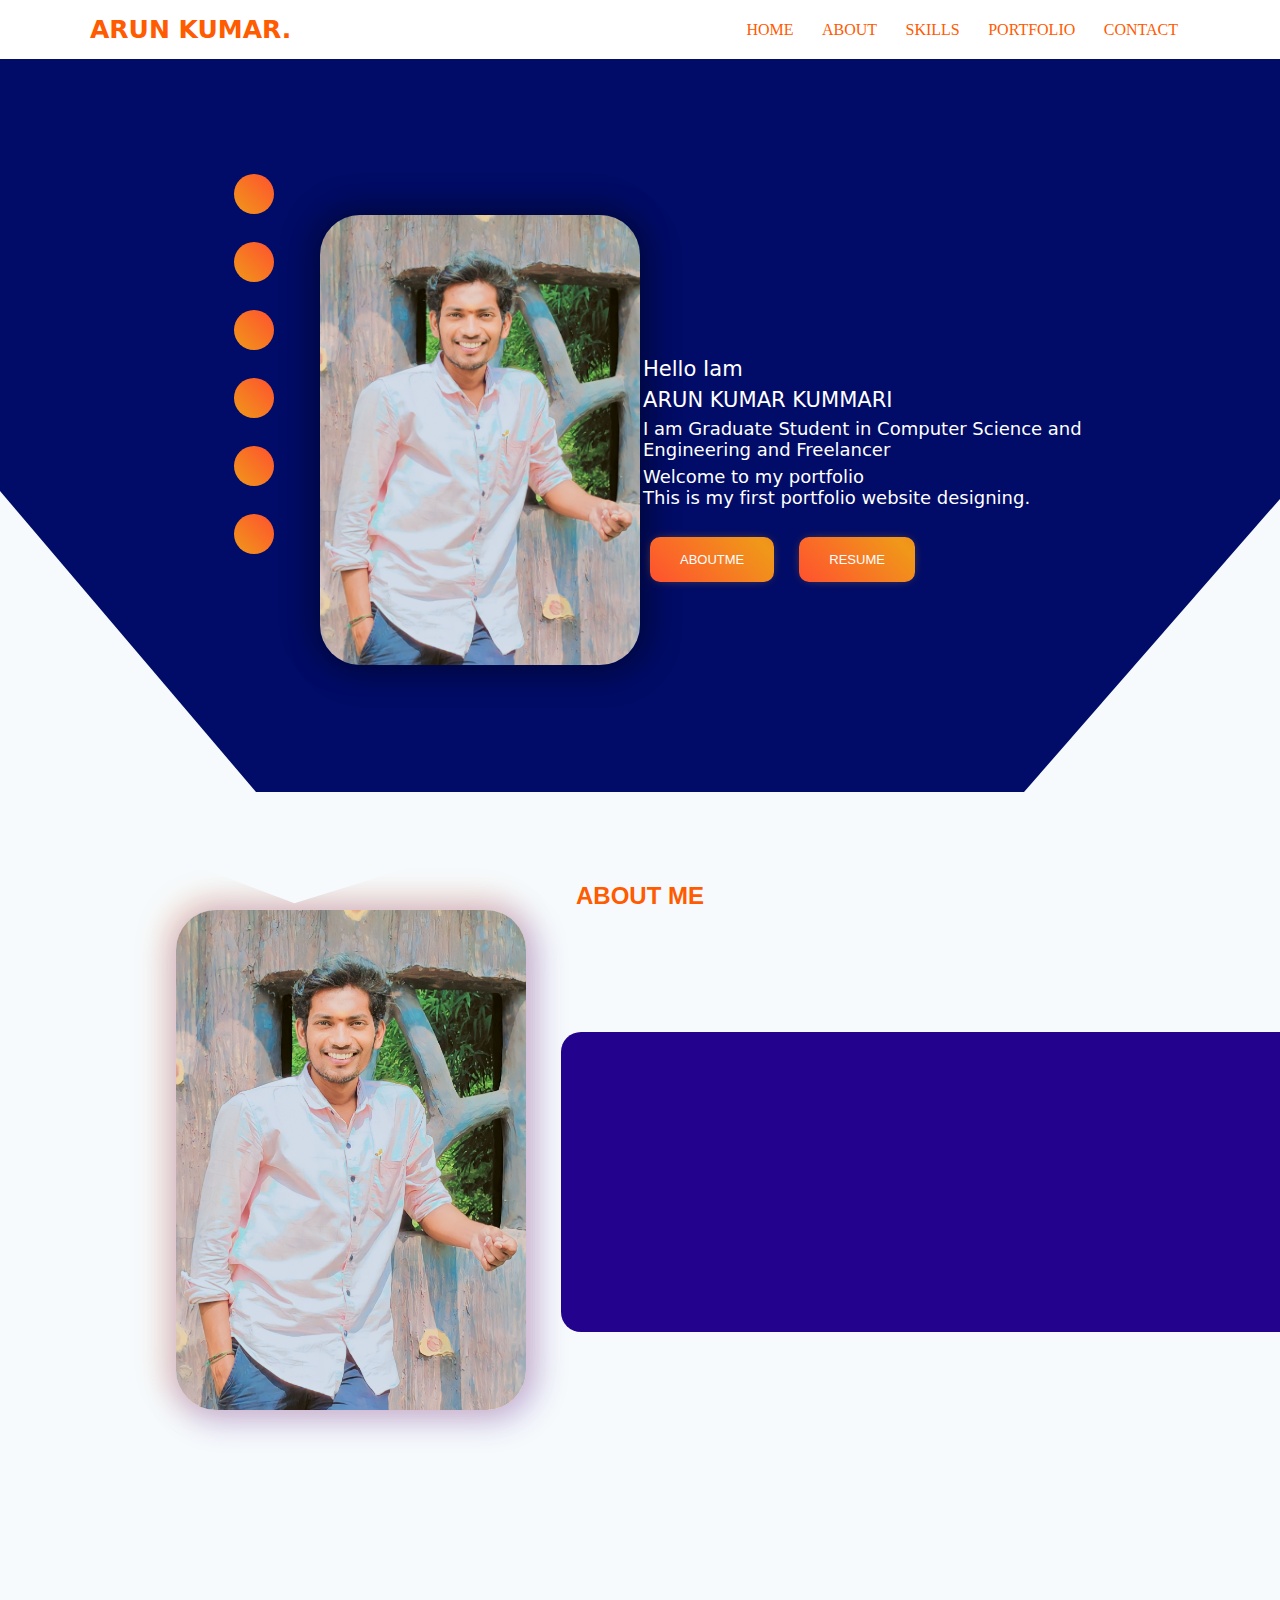
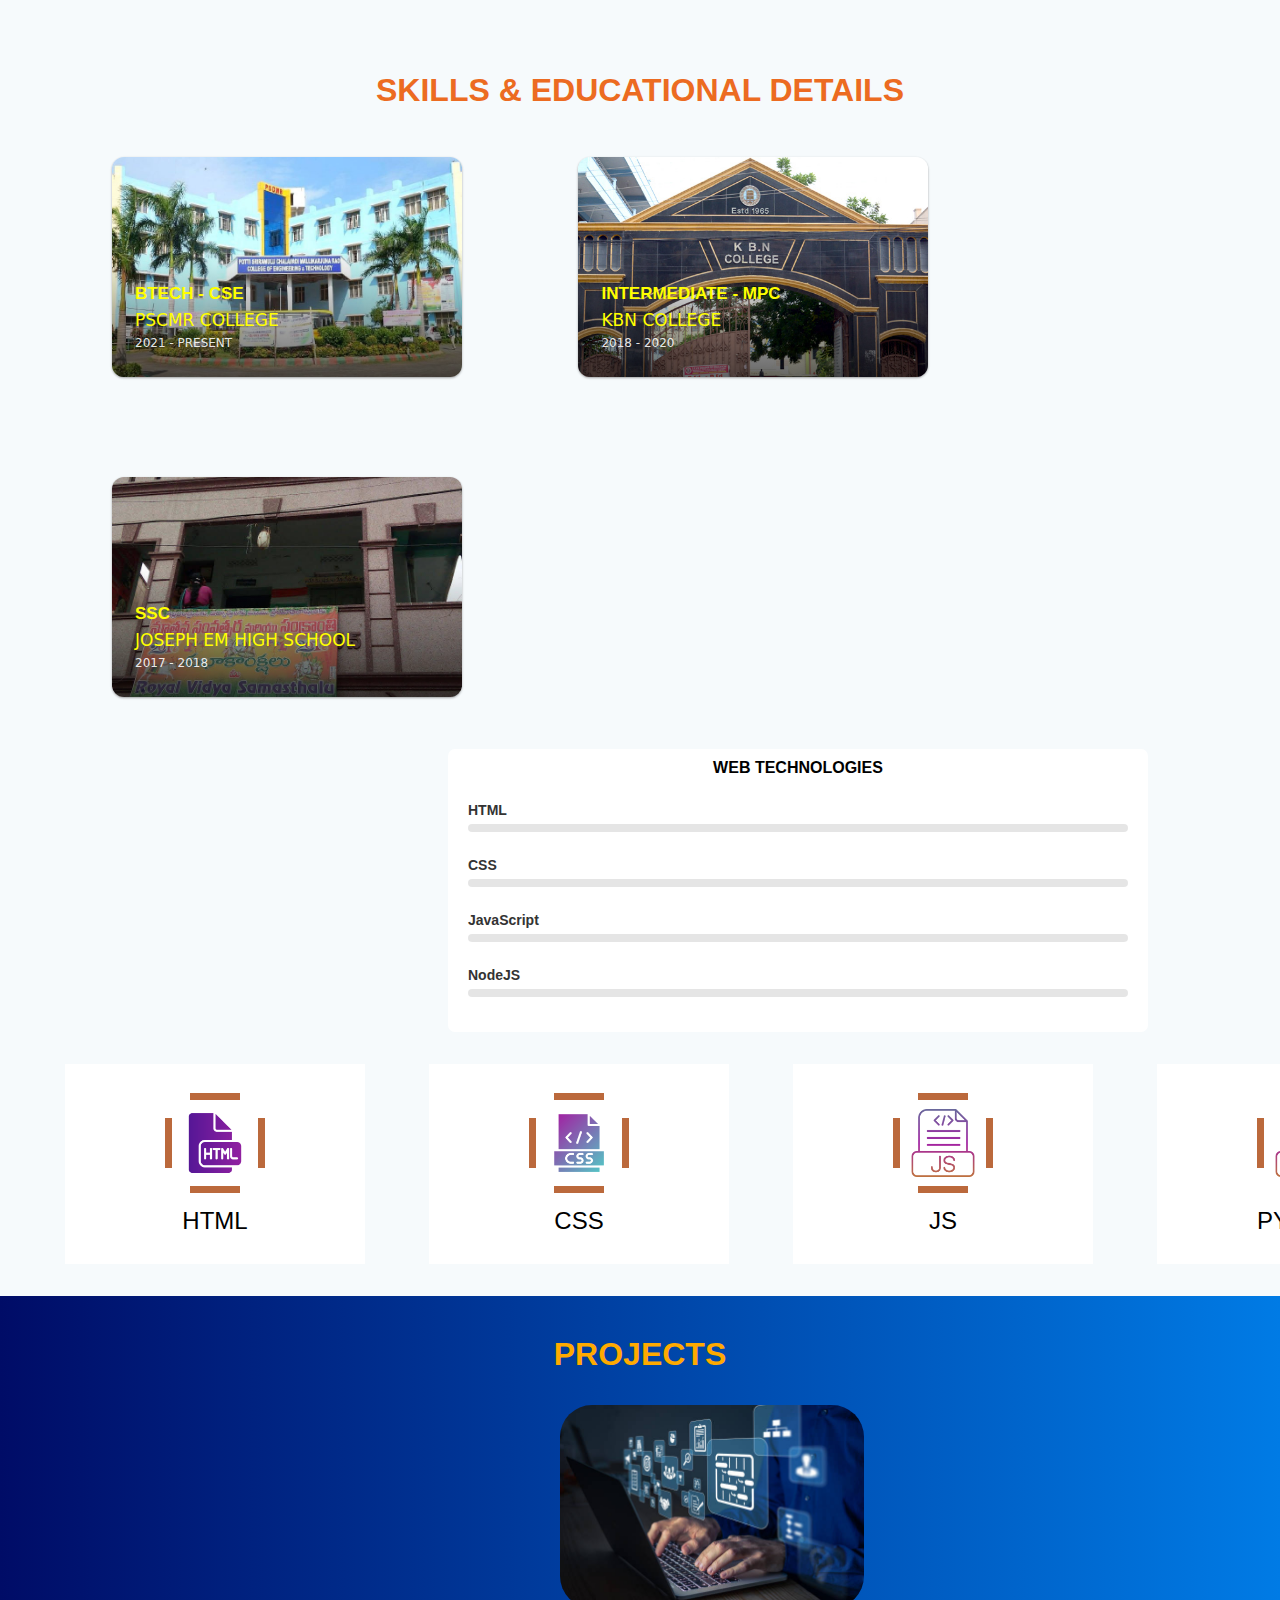
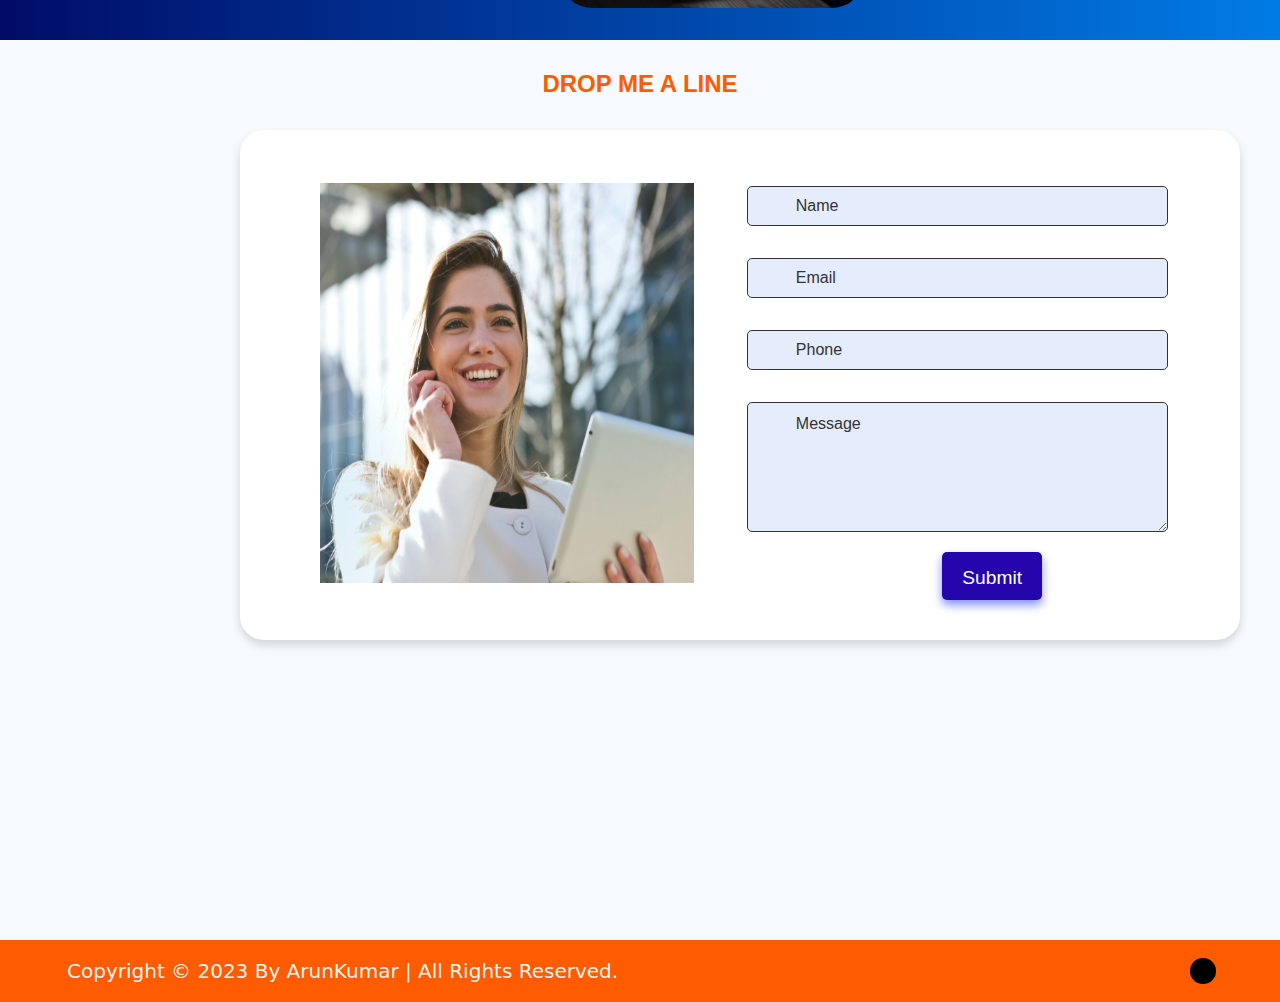
<file: index.html>
<!DOCTYPE html>
<html lang="es">
<head>
  <meta charset="UTF-8">
  <meta http-equiv="X-UA-Compatible" content="IE=edge">
  <meta name="viewport" content="width=device-width, initial-scale=1.0">
  <link rel="stylesheet" href="https://cdnjs.cloudflare.com/ajax/libs/font-awesome/6.2.0/css/all.min.css" integrity="sha512-xh6O/CkQoPOWDdYTDqeRdPCVd1SpvCA9XXcUnZS2FmJNp1coAFzvtCN9BmamE+4aHK8yyUHUSCcJHgXloTyT2A==" crossorigin="anonymous" referrerpolicy="no-referrer" />
  <link rel="stylesheet" href="style.css">
  <title>Porfolio</title>
</head>
<header>
  <div id="header" class="header">
    <div class="navbar">
      <div class="logo">
        <h1>ARUN KUMAR.</h1>
      </div>
      <nav id="nav" class="nav">
        <a href="#home">HOME</a>
        <a href="#about">ABOUT</a>
        <a href="#skills">SKILLS</a>
        <a href="#portfolio">PORTFOLIO</a>
        <a href="#contact">CONTACT</a>
      </nav>
    </div>
  </div>
</header>
<body>
  <section class="home" id="home">
    <div class="arun">
      <img src="images/arun.jpg" alt="" />
    </div>
    <div class="home-content">
      <h3>Hello Iam</h3>
      <h3>ARUN KUMAR KUMMARI</h3>
      <p>I am Graduate Student in Computer Science and Engineering and Freelancer</p>
      <p>Welcome to my portfolio <br>This is my first portfolio website designing.</p>
      <div class="home-button">
        <a href="#about" class="btn">AboutMe</a>
        <a href="https://drive.google.com/file/d/1OBC3nxdCpbq7HbEPXxAO4aVF8JYcyCrP/view?usp=share_link" class="btn">RESUME</a>
      </div>
    </div>
    <div class="social-buttons">
      <a href="#"><i class="fab fa-whatsapp"></i></a>
      <a href="#"><i class="fab fa-facebook"></i></a>
      <a href="https://www.linkedin.com/in/arunkumarkummari/"><i class="fab fa-linkedin-in"></i></a>
      <a href="https://instagram.com/_arunkumar_30?igshid=ZDdkNTZiNTM="><i class="fab fa-instagram"></i></a>
      <a href="https://github.com/arunkumar-30"><i class="fab fa-github"></i></a>
      <a href="#"><i class="fab fa-telegram"></i></a>
    </div>
  </section>
  <!--ABOUT SECTION STARTS-->
  <section id="about" class="about">
    <h2 class="headi">ABOUT ME</h2>
      <div class="introo">
        <img src="images/arun.jpg" alt="" />
      </div>
      <div class="cards-list">
        <div class="containr">
          <div class="conte">
            <h1>KUMMARI ARUN KUMAR</h1>
            <h3>I am third year student at Potti Sreeramulu Chalavadi Mallikarjuna Rao College of Enginnering and Technology,Vijayawada. Pursuing BTech in Computer Science and Engineering. I spend most of my time coding.I participate programming to develop web designs.</h3>
            <p><span> email : </span> kummariarunkumar20@gmail.com</p>
            <p><span> place : </span> ANDHRA PRADESH, India</p>
            <p><span> NUMBER: </span> +91 8074734688</p>
          </div>
          <div class="flap"></div>
        </div> 
      </div>
    </section>
<!--SKILLS SECTION STARTS-->
<section id="skills" class="skills">
  <div class="center">
    <h1 class="heading">SKILLS & EDUCATIONAL DETAILS</h1>
    <div class="article-card">
      <div class="content">
        <p class="title"><b>BTECH - CSE</b></p>
        <p class="title">PSCMR COLLEGE</p>
        <p class="date">2021 - PRESENT</p>
      </div>
      <img src="images/pscmr.jpg" alt="article-cover" />
    </div>
    <div class="article-card">
      <div class="content">
        <p class="title"><b>INTERMEDIATE - MPC</b></p>
        <p class="title">KBN COLLEGE</p>
        <p class="date">2018 - 2020</p>
      </div>
      <img src="images/kbn.jpg" alt="article-cover" />
    </div>
    <div class="article-card">
      <div class="content">
        <p class="title"><b>SSC</b></p>
        <p class="title">JOSEPH EM HIGH SCHOOL</p>
        <p class="date">2017 - 2018</p>
      </div>
      <img src="images/royal.jpg" alt="article-cover" />
    </div>
  </div>
  <div class="contai">
    <h4>WEB TECHNOLOGIES</h4>
    <div class="skill-box">
      <span class="title">HTML</span>
      <div class="skill-bar">
        <span class="skill-per html">
          <span class="tooltip">90%</span>
        </span>
      </div>
    </div>
    <div class="skill-box">
      <span class="title">CSS</span>
      <div class="skill-bar">
        <span class="skill-per css">
          <span class="tooltip">70%</span>
        </span>
      </div>
    </div>
    <div class="skill-box">
      <span class="title">JavaScript</span>
      <div class="skill-bar">
        <span class="skill-per javascript">
          <span class="tooltip">50%</span>
        </span>
      </div>
    </div>
    <div class="skill-box">
      <span class="title">NodeJS</span>
      <div class="skill-bar">
        <span class="skill-per nodejs">
          <span class="tooltip">30%</span>
        </span>
      </div>
    </div>
  </div>
  <div class="con">
    <div class="car">
      <div class="face face1">
        <div class="contents">
          <img src="images/html.png">
          <h3>HTML</h3>
        </div>
      </div>
    </div>
    <div class="car">
      <div class="face face1">
        <div class="contents">
          <img src="images/css.png">
          <h3>CSS</h3>
        </div>
      </div>
    </div>
    <div class="car">
      <div class="face face1">
        <div class="contents">
          <img src="images/js-file.png">
          <h3>JS</h3>
        </div>
      </div>
    </div>
    <div class="car">
      <div class="face face1">
        <div class="contents">
          <img src="images/python-file.png">
          <h3>PYTHON</h3>
        </div>
      </div>
    </div>
  </div>
</section>
<!--SKILLS SECTION ENDS-->
<!--PORTFOLIO SECTION STARTS-->
<section class="portfolio" id="portfolio">
  <h1 class="headin">PROJECTS</h1>
  <div class="portfolio-container">
    <div class="portfolio-box">
      <img src="images/project.jpg" alt="äs">
      <div class="portfolio-layer">
        <h4>WEB DESIGN</h4>
        <p>web site design for Class Students using google sites</p>
        <a href="https://sites.google.com/view/cseb-ar-in/home"><i class="fa-sharp fa-solid fa-arrow-up-right-from-square"></i></a>
      </div>
    </div> 
  </div>
</section>
<!--PORTFOLIO SECTION ENDS-->
<!--CONTACT SECTION STARTS-->
<section class="contact" id="contact">
  <h2 class="heading"> DROP ME A LINE</h2>
  <div class="container">
    <div class="content">
      <div class="image-box">
        <img draggable="false" src="images/contac.jpg" alt="">
      </div>
      <form id="contact-form">
        <div class="form-group">
          <div class="field">
            <input type="text" name="name" placeholder="Name" required>
            <i class='fas fa-user'></i>
          </div>
          <div class="field">
            <input type="text" name="email" placeholder="Email" required>
            <i class='fas fa-envelope'></i>
          </div>
          <div class="field">
            <input type="text" name="phone" placeholder="Phone">
            <i class='fas fa-phone-alt'></i>
          </div>
          <div class="message">
            <textarea placeholder="Message" name="message" required></textarea>
            <i class="fas fa-comment-dots"></i>
          </div>
        </div>
        <div class="button-area">
          <button type="submit">
          Submit <i class="fa fa-paper-plane"></i></button>
        </div>
      </form>
    </div>
  </div>
</section>
</body>
<!--CONTACT SECTION ENDS-->

<!--FOOTER SECTION STARTS-->
<footer class="footer">
  <div class="footer-text">
    <p>Copyright &copy; 2023 By ArunKumar | All Rights Reserved.</p>
  </div>
  <div class="footer-iconTop">
    <a href="#home"><i class="fa-solid fa-arrow-up"></i></a>
  </div>
</footer>
</html>
</file>
<file: style.css>
@import url('https://fonts.googleapis.com/css2?family=M+PLUS+Rounded+1c:wght@300;400;500;800&display=swap');
@import url("https://fonts.googleapis.com/css2?family=Lato:wght@400;700&family=Montserrat:wght@700&display=swap");
*{
    margin: 0;
    padding: 0;
    box-sizing: border-box;
    font-family: Verdana, Geneva, Tahoma, sans-serif;
}
html{
    scroll-behavior: smooth;
    scroll-padding-top: 4rem;
}
body{
    background-color: #f6fafc;
}

.header{
    padding:  0 20px;
    position: fixed;
    top:0; left:0;
    width: 100%;
    background: #ffffff;
    z-index: 1000;    
}
.header .navbar{
    max-width: 1100px;
    margin: auto;
    color:#ff5b00;
    display: flex;
    position: relative;
    justify-content: space-between;
    padding: 15px 0;
    align-items: center;
}
.header .logo h1{
    color:#ff5b00;
    font-size: 25px;
    font-family: system-ui, -apple-system, BlinkMacSystemFont, 'Segoe UI', Roboto, Oxygen, Ubuntu, Cantarell, 'Open Sans', 'Helvetica Neue', sans-serif;
   
}
#header nav a{
    color:#ff5b00;
    text-decoration: none;
    padding: 5px 10px;
    text-transform: uppercase;
    border: 2px solid transparent;
    font-family: Georgia, 'Times New Roman', Times, serif;
}
#header  nav a:hover{
    border-bottom: 2px solid #ff5b00;
}
.home{
  background:linear-gradient(to right, #000c67, #000c67);
    clip-path: polygon(20% 0%, 80% 0%, 100% 0, 100% 63%, 80% 100%, 20% 100%, 0 62%, 0 0);
    position: relative;
    width: 100%;
    height: 88vh;
    display: flex;
    justify-content: space-between;
    align-items: center;
    padding: 40px 10% 0;
}

.home-content{
  font-size: large;
  color:#ffffff ;
  margin-top: 7rem;
}

.home-content h3, p{
padding: 3px;

font-family: system-ui, -apple-system, BlinkMacSystemFont, 'Segoe UI', Roboto, Oxygen, Ubuntu, Cantarell, 'Open Sans', 'Helvetica Neue', sans-serif;
}

.arun img{
  border-radius: 40px;
}

.arun{
  margin-top: 3rem;
  margin-left: 12rem;
  width: 320px;
  height: 450px;
  border-radius: 40px;
 box-shadow: 5px 5px 30px 7px rgba(0,0,0,0.25), -5px -5px 30px 7px rgba(0,0,0,0.22);
  cursor: pointer;
  transition: 0.4s;
  float:left;
}
.arun img {
  width: inherit;
  height: inherit;
  border-radius: 40px;
  object-fit: cover;
}
.arun:hover {
  transform: scale(0.9, 0.9);
  box-shadow: 5px 5px 30px 15px rgba(0,0,0,0.25), 
    -5px -5px 30px 15px rgba(0,0,0,0.22);
}

.btn{
  margin: 10px;
  padding: 15px 30px;
  text-align: center;
  text-transform: uppercase;
  transition: 0.5s;
  background-size: 200% auto;
  color: white;
  border-radius: 10px;
  display:inline-block;
  border: 0px;
  font-size:small;
  box-shadow: 0px 0px 14px -7px #f09819;
  background-image: linear-gradient(45deg, #FF512F 0%, #F09819  51%, #FF512F  100%);
  cursor: pointer;
  user-select: none;
  -webkit-user-select: none;
  touch-action: manipulation;
  text-decoration: none;
}
.home-button{
  margin-top: 1rem;

}
.btn:hover{
  background-position: right center;
  color: #fff;
  text-decoration: none;
}

.btn:active {
  transform: scale(0.95);
}
.social-buttons {
  position: absolute;
  left: 14rem;
  top: 10rem;
  display: flex;
  flex-direction: column;
}
.social-buttons a {
  display: inline-flex;
  text-decoration: none;
  font-size: 18px;
  width: 60px;
  height: 60px;
  color: #fff;
  justify-content: center;
  align-items: center;
  position: relative;
  margin: 4px 0;
}
.social-buttons a::before {
  content: "";
  position: absolute;
  width: 40px;
  height: 40px;
  background: linear-gradient(45deg, #F09819, #FF512F );
  border-radius: 50%;
  z-index: -1;
  transition: 0.3s ease-in;
}

.social-buttons a:hover::before {
  transform: scale(0);
}
/*HOME SECTION ENDS*/


/*ABOUT SECTION STARTS*/
.about{
  clip-path: polygon(23% 13%, 51% 0, 77% 13%, 100% 0, 100% 100%, 54% 100%, 0 100%, 0 0);
  height: 95vh;
}
.introo{
display: flex;
  margin-left: 11rem;
  width: 350px;
  height: 500px;
  border-radius: 40px;
  box-shadow: 5px 5px 30px 7px rgba(61, 23, 186, 0.25), -5px -5px 30px 7px rgba(255, 119, 0, 0.22);
  cursor: pointer;
  transition: 0.4s;
  float:left;
}
.introo img {
  width: inherit;
  height: inherit;
  border-radius: 40px;
  object-fit: cover;
}
.introo:hover {
  transform: scale(0.9, 0.9);
  box-shadow: 5px 5px 30px 15px rgba(43, 31, 151, 0.25), -5px -5px 30px 15px rgba(68, 17, 209, 0.22);
}

.containr  {
  position:relative;
  left: 32%;
  top: 80%;
  margin-top: 17rem;
  transform: translate(-50%, -50%);
  height: 300px;
  width: 750px;
  background: #f2f2f2;
  overflow: hidden;
  border-radius: 20px;
  cursor: pointer;
}
.conte{
  position: fixed;
  top: 50%;
  transform: translatey(-50%);
  text-align: justify;
  color: rgb(0, 0, 0);
  padding: 40px;
  font-size: medium;
  font-family: 'Franklin Gothic Medium', 'Arial Narrow', Arial, sans-serif;
}
.conte h1{
  font-family: 'Segoe UI', Tahoma, Geneva, Verdana, sans-serif;
  color: #23038d;
  padding-bottom: 3px;
  font-weight: 700;
}

.conte h3{
  font-family: 'Franklin Gothic Medium', 'Arial Narrow', Arial, sans-serif;
  color: #f706e7;
  padding-bottom: 2px;
  font-weight: 400;
}
.center h1 {
  font-weight: 900;
  text-align: center;
  padding-top: 25px;
  color: #ec6b21;
}
span{
  color: #ff0000;
  text-transform: capitalize;
  font-weight: 400;
}
h2{
  font-weight: 900;
  text-align: center;
  padding-top: 90px;
  color:#ff5b00;
}
h3{
  font-weight: 300;
}
h4{
  text-align: center;
}
.flap {
  width: 100%;
  height: 100%;
}
.flap::before {
  position: absolute;
  content: "";
  height: 100%;
  width: 50%;
  background: #23038d;
  background-position: 100px;
  background-repeat: no-repeat;
  transition: 1s;
}
.flap::after {
  position: absolute;
  content: "";
  height: 100%;
  width: 50%;
  right: 0;
  background: #23038d;
  background-position: -200px;
  background-repeat: no-repeat;
  transition: 1s;
}
.containr:hover .flap::after {
  transform: translatex(400px);
}
.containr:hover .flap::before{
  transform: translatex(-400px);
}

/*SKILLS SECTION STARTS*/
.contai{
  position: center;
  max-width: 700px;
  width: 100%;
  background: #fff;
  margin-left:28rem;
  margin-top: 0;
  padding: 10px 20px;
  border-radius: 7px;
}
.contai h2{
  text-align: center;
}
.contai .skill-box{
  width: 100%;
  margin: 25px 0;
}
.skill-box .title{
  display: block;
  font-size: 14px;
  font-weight: 600;
  color: #333;
}
.skill-box .skill-bar{
  height: 8px;
  width: 100%;
  border-radius: 6px;
  margin-top: 6px;
  background: rgba(0,0,0,0.1);
}
.skill-bar .skill-per{
  position: relative;
  display: flex;
  height: 100%;
  width: 90%;
  border-radius: 6px;
  background:#ff5b00;
  animation: progress 0.4s ease-in-out forwards;
  opacity: 0;
}
.skill-per.css{
  width: 70%;
  animation-delay: 0.1s;
}
.skill-per.javascript{
  width: 50%;
  animation-delay: 0.2s;
}
.skill-per.nodejs{
  width: 30%;
  animation-delay: 0.3s;
}
@keyframes progress {
    0%{
      width: 0;
      opacity: 1;
    }
    100%{
      opacity: 1;
    }
}
.skill-per .tooltip{
  position: absolute;
  right: -14px;
  top: -28px;
  font-size: 9px;
  font-weight: 500;
  color: #fff;
  padding: 2px 6px;
  border-radius: 3px;
  background: #ff5b00;
  z-index: 1;
}
.tooltip::before{
  content: '';
  position: absolute;
  left: 50%;
  bottom: -2px;
  height: 10px;
  width: 10px;
  z-index: -1;
  background-color:#ff5b00;
  transform: translateX(-50%) rotate(45deg);

}

.con{
  width: 1000px;
  position: relative;
  display: flex;
  justify-content: space-between;
  margin-left: 33px;
}
.con .car{
  position: relative;
  cursor: pointer;
  padding: 2rem;
}
.con .car .face{
  width: 300px;
  height: 200px;
  transition: 0.5s;
}
.con .car .face.face1{
  position: relative;
  display: flex;
  justify-content: center;
  align-items: center;
  z-index: 1;
}
.con .car .face.face1{
  background: #ffffff;
  transform: translateY(0);
}
.face.face1 img {
  --g: 9px; 
  --b: 7px;
  --c: #ff5b00; 
  padding: calc(var(--g) + var(--b));
  --_c: #0000 0 25%, var(--c) 0 50%;
  --_g1: repeating-linear-gradient(90deg ,var(--_c)) repeat-x;
  --_g2: repeating-linear-gradient(180deg,var(--_c)) repeat-y;
  background:
    var(--_g1) var(--_p, 25%) 0   ,var(--_g2) 0    var(--_p,125%),
    var(--_g1) var(--_p,125%) 100%,var(--_g2) 100% var(--_p, 25%);
  background-size: 200% var(--b),var(--b) 200%;
  cursor: pointer;
  filter: grayscale(50%);
  transition: .3s;
}
.contents img:hover {
  --_p: 75%;
  filter: grayscale(0%);
}

.con .car .face.face1 .contents{
  opacity: 0.2;
  transition: 0.5s;
}
.con .car .face.face1 .contents{
  opacity: 1;
}
.con .car .face.face1 .contents img{
  max-width: 100px;
}
.con .car .face.face1 .contents h3{
  margin: 10px 0 0;
  padding: 0;
  color: #000000;
  text-align: center;
  font-size: 1.5em;
}
.article-card {
  width: 350px;
  height: 220px;
  display:inline-block;
  margin-left:7rem;
  margin-top: 3rem;
  margin-bottom: 3rem;
  border-radius: 12px;
  overflow: hidden;
  position: relative;
  font-family: Arial, Helvetica, sans-serif;
  box-shadow: 0 1px 3px rgba(0, 0, 0, 0.12), 0 1px 2px rgba(0, 0, 0, 0.24);
  transition: all 300ms;
}

.article-card:hover {
  transform: translateY(-2px);
  box-shadow: 0 14px 28px rgba(0, 0, 0, 0.25), 0 10px 10px rgba(0, 0, 0, 0.22);
}

.article-card img {
  width: 100%;
  height: 100%;
  object-fit: cover;
}

.article-card .content {
  box-sizing: border-box;
  width: 100%;
  position: absolute;
  padding: 30px 20px 20px 20px;
  height: auto;
  bottom: 0;
  background: linear-gradient(transparent, rgba(0, 0, 0, 0.6));
}

.article-card .date,
.article-card .title {
  margin: 0;
}

.article-card .date {
  font-size: 12px;
  color: rgba(255, 255, 255, 0.9);
  margin-bottom: 4px;
}

.article-card .title {
  font-size: 17px;
  color: #ffff00;
}

/*PORTFOLIO SECTION STARTS*/
.portfolio{
  background:linear-gradient(to right, #000c67, #007be5);
}
.portfolio h1{
  margin-bottom: 2rem;
  text-align: center;
  color: #ffaa00;
padding-top: 40px;
}
.portfolio-container{
  display: grid;
  width: 30%;
  align-items: center;
  gap: 2.5rem;
  margin-left: 30rem;
}
.portfolio-container .portfolio-box{
  position: relative;
  border-radius: 2rem;
  box-shadow: 0 0 1rem var(--bg-color);
  overflow: hidden;
  display: flex;
  align-items: center;
  margin-left: 5rem;
  margin-bottom:2rem;
}
.portfolio-box img{
  width: 100%;
  transition: .5s ease;
}
.portfolio-box:hover img{
  transform: scale(1.1);
}
.portfolio-box .portfolio-layer{
  position: absolute;
  bottom: 0;
  left: 0;
  width: 100%;
  height: 100%;
  background: linear-gradient(transparent, rgb(14, 13, 13));
  display: flex;
  justify-content: center;
  align-items: center;
  flex-direction: column;
  text-align: center;
  padding: 0.4rem;
  transform: translateY(100%);
  transition: .5s ease;
}

.portfolio-box:hover .portfolio-layer{
  transform: translateY(0);
}
.portfolio-layer h4{
  font-size: 2rem;
  color: #ffffff
}
.portfolio-layer p{
  font-size: 1.6rem;
  margin:.3rem 0 1rem;
  color: #fff;
}
.portfolio-layer a{
  display: inline-flex;
  justify-content: center;
  align-items: center;
  width: 5rem;
  height: 2rem;
  border-radius: 50%;
  color: #fff;
}
/*PORTFOLIO SECTION ENDS*/

/*CONTACT SECTION STARTS*/
.contact {
  position: relative;
  width: 100%;
  height: 100vh;
}
.contact h2{
  text-align: center;
  padding-top: 30px;
}
.contact .container {
  max-width: 1000px;
  width: 100%;
  background: #fff;
  border-radius: 1.5rem;
  margin: 2rem 15rem;
  box-shadow: 0 5px 10px rgba(0, 0, 0, 0.15);
}
.contact .container .content {
  display: flex;
  align-items: center;
  justify-content: space-between;
  padding: 2.5rem 2rem;
}
.contact .content .image-box {
  max-width: 40%;
  margin-left: 3rem;
}
.contact .content .image-box img {
  width: 100%;
  height: 25rem;
  position: relative;
}
.contact .content form {
  width: 45%;
  margin-right: 3.5rem;
}
form .form-group {
  display: flex;
  flex-direction: column;
  justify-content: center;
}
.form-group .field {
  height: 40px;
  display: flex;
  position: relative;
  margin: 1rem;
  width: 100%;
}
form i {
  position: absolute;
  top: 50%;
  left: 18px;
  color: rgb(51, 51, 51);
  font-size: 17px;
  pointer-events: none;
  transform: translateY(-50%);
}
form .field input,
form .message textarea {
  width: 100%;
  height: 100%;
  outline: none;
  padding: 0 16px 0 48px;
  font-size: 16px;
  font-family: "Poppins", sans-serif;
  border-radius: 5px;
  border: 1px solid rgb(51, 51, 51);
  background: #e5ecfb;
}
.field input::placeholder,
.message textarea::placeholder {
  color: rgb(51, 51, 51);
}

form .message {
  position: relative;
  margin: 1rem;
  width: 100%;
}
form .message i {
  top: 25px;
  font-size: 20px;
  left: 15px;
}
form .message textarea {
  min-height: 130px;
  max-height: 230px;
  max-width: 100%;
  min-width: 100%;
  padding: 12px 20px 0 48px;
}
form .message textarea::-webkit-scrollbar {
  width: 0px;
}
form .button-area {
  display: flex;
margin-right:110px;
  flex-direction: row-reverse;
}
.button-area button {
  color: #fff;
  border: none;
  outline: none;
  font-size: 1.2rem;
  cursor: pointer;
  border-radius: 5px;
  padding: 10px 20px;
  background: #2506ad;
  box-shadow: 0px 5px 10px rgba(48, 68, 247, 0.6);
  transition: 0.3s ease;
  font-family: 'Lucida Sans', 'Lucida Sans Regular', 'Lucida Grande', 'Lucida Sans Unicode', Geneva, Verdana, sans-serif;
}
.button-area button:hover {
  background: #421cecf5;
}
.button-area span {
  font-size: 17px;
  padding: 1rem;
  display: none;
}

.button-area button i {
  position: relative;
  top: 6px;
  left: 2px;
  font-size: 1.5rem;
  transition: 0.3s;
  color: #fff;
}
.button-area button:hover i {
  left: 8px;
}
/*CONTACT SECTION ENDS*/

/*FOOTER SECTION*/
.footer{
  display: flex;
  justify-content: space-between;
  align-items: center;
  flex-wrap: wrap;
  padding: 1rem 5%;
  background: #ff5b00;
}
.footer-iconTop a{
  display: inline-flex;
  justify-content: center;
  align-items: center;
  padding: .8rem;
  background: #000000;
  border-radius: .8rem;
  transition: .5s ease;
}
.footer-iconTop a:hover{
  box-shadow: 0 0 1rem #05199e;
}
.footer-text p{
  font-size: 20px;
  color: #fffffff5;
}
.footer-iconTop a i{
  font-size: 1.4rem;
  color: #e5ecfb;
}
/*FOOTER SECTION ENDS*/
</file>
